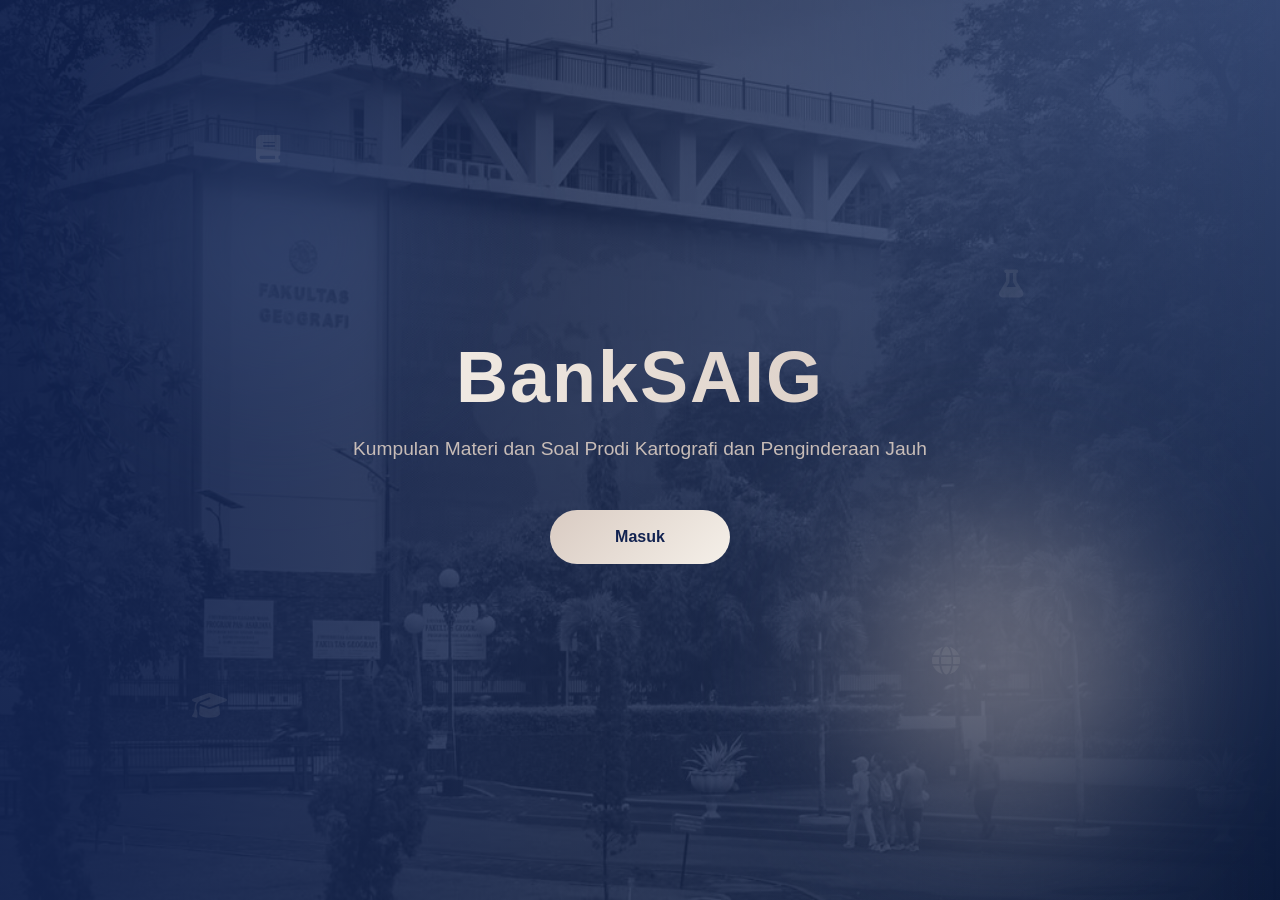
<file: index.html>
<!DOCTYPE html>
<html lang="en">
<head>
<meta charset="UTF-8">
<meta name="viewport" content="width=device-width, initial-scale=1.0">
<title>BankSAIG</title>
<link rel="stylesheet" href="https://cdnjs.cloudflare.com/ajax/libs/font-awesome/6.4.0/css/all.min.css">

<style>
:root{
  --dark:  #112250;
  --mid:   #3c507d;
  --light: #f5f0e9;
  --soft:  #d9cbc2;

  --text-main: #d9cbc2;
  --text-dim:  #f5f0e9;
}

*{margin:0;padding:0;box-sizing:border-box;}

body{
    min-height:100vh;
    display:flex;
    justify-content:center;
    align-items:center;
    font-family:'Segoe UI',sans-serif;

    /* FIX RESPONSIVE */
    overflow-x:hidden;
    overflow-y:auto;

    color:var(--text-main);
    position:relative;
    padding:clamp(20px,5vw,60px);

    background: linear-gradient(135deg,var(--dark),var(--mid),#0c1a3a);
}

/* FOTO KIRI */
body::before{
    content:"";
    position:absolute;
    inset:0;

    background: url("Foto Geografi.jpg") left center/cover no-repeat;

    mask-image: linear-gradient(to right, black 45%, transparent 100%);
    -webkit-mask-image: linear-gradient(to right, black 45%, transparent 100%);

    filter: grayscale(100%) brightness(60%) contrast(110%);
    opacity:0.5;
    z-index:0;
}

/* OVERLAY */
body::after{
    content:"";
    position:absolute;
    inset:0;

    background: linear-gradient(
        to right,
        rgba(17,34,80,0.85),
        rgba(17,34,80,0.4),
        transparent
    );

    z-index:0;
}

/* BLOBS */
.blob{
    position:absolute;
    width:300px;
    height:300px;
    border-radius:50%;
    filter:blur(80px);
    opacity:0.4;
    animation:move 12s infinite alternate ease-in-out;
    z-index:1;
}

.blob1{background:var(--mid); top:10%; left:10%;}
.blob2{background:var(--soft); bottom:10%; right:10%; animation-delay:3s;}

@keyframes move{
    from{transform:translate(0,0);} 
    to{transform:translate(40px,-60px);} 
}

/* ICON */
.icon{
    position:absolute;
    font-size:clamp(18px,3vw,28px);
    opacity:0.08;
    color:var(--light);
    animation:float 10s infinite ease-in-out;
    z-index:1;
}

@keyframes float{
    0%,100%{transform:translateY(0);} 
    50%{transform:translateY(-30px);} 
}

/* MAIN */
.landing{
    text-align:center;
    z-index:2;
    animation:fadeUp 1s ease;
    max-width:600px;
}

@keyframes fadeUp{
    from{opacity:0; transform:translateY(40px);} 
    to{opacity:1; transform:translateY(0);} 
}

/* TITLE */
h1{
    font-size:clamp(2.2rem,6vw,4.5rem);
    font-weight:800;
    letter-spacing:2px;
    background:linear-gradient(90deg,var(--text-dim),var(--soft));
    background-clip: text;
    -webkit-background-clip: text;
    color: transparent;
    margin-bottom:20px;
}

/* TEXT */
p{
    font-size:clamp(0.95rem,2.5vw,1.2rem);
    opacity:0.9;
    margin-bottom:clamp(25px,5vw,50px);
    color:var(--text-main);
}

/* BUTTON */
.btn{
    position:relative;
    padding:clamp(14px,2.5vw,18px) clamp(40px,6vw,65px);
    border-radius:50px;
    border:none;
    background:linear-gradient(135deg,var(--soft),var(--light));
    color:var(--dark);
    font-weight:700;
    font-size:clamp(0.9rem,2vw,1rem);
    cursor:pointer;
    overflow:hidden;
    transition:.3s;
}

/* SHINE */
.btn::before{
    content:"";
    position:absolute;
    inset:0;
    background:linear-gradient(120deg,transparent,rgba(255,255,255,0.7),transparent);
    transform:translateX(-100%);
}

.btn:hover::before{
    transform:translateX(100%);
    transition:.6s;
}

.btn:hover{
    transform:scale(1.05);
    box-shadow:0 20px 60px rgba(17,34,80,0.5);
}

/* RIPPLE */
.btn:active::after{
    content:"";
    position:absolute;
    width:10px;
    height:10px;
    background:white;
    border-radius:50%;
    animation:ripple .6s linear;
}

@keyframes ripple{
    to{transform:scale(25); opacity:0;} 
}

/* MOBILE TWEAK */
@media(max-width:600px){
    body{
        align-items:flex-start;
    }

    body::before{
        mask-image: linear-gradient(to bottom, black 40%, transparent 100%);
        -webkit-mask-image: linear-gradient(to bottom, black 40%, transparent 100%);
    }

    body::after{
        background: linear-gradient(
            to bottom,
            rgba(17,34,80,0.9),
            rgba(17,34,80,0.4),
            transparent
        );
    }
}
</style>
</head>

<body>

<div class="blob blob1"></div>
<div class="blob blob2"></div>

<i class="icon fas fa-book" style="top:15%;left:20%"></i>
<i class="icon fas fa-graduation-cap" style="bottom:20%;left:15%"></i>
<i class="icon fas fa-flask" style="top:30%;right:20%"></i>
<i class="icon fas fa-globe" style="bottom:25%;right:25%"></i>

<div class="landing">
    <h1>BankSAIG</h1>
    <p>Kumpulan Materi dan Soal Prodi Kartografi dan Penginderaan Jauh</p>
    <button class="btn" onclick="enterHub()">Masuk</button>
</div>

<script>
function enterHub(){
    document.body.style.opacity="0";
    document.body.style.transform="scale(1.08)";
    document.body.style.transition="0.6s";
    setTimeout(()=>{
        window.location.href='landing.html';
    },600);
}
</script>

</body>
</html>
</file>
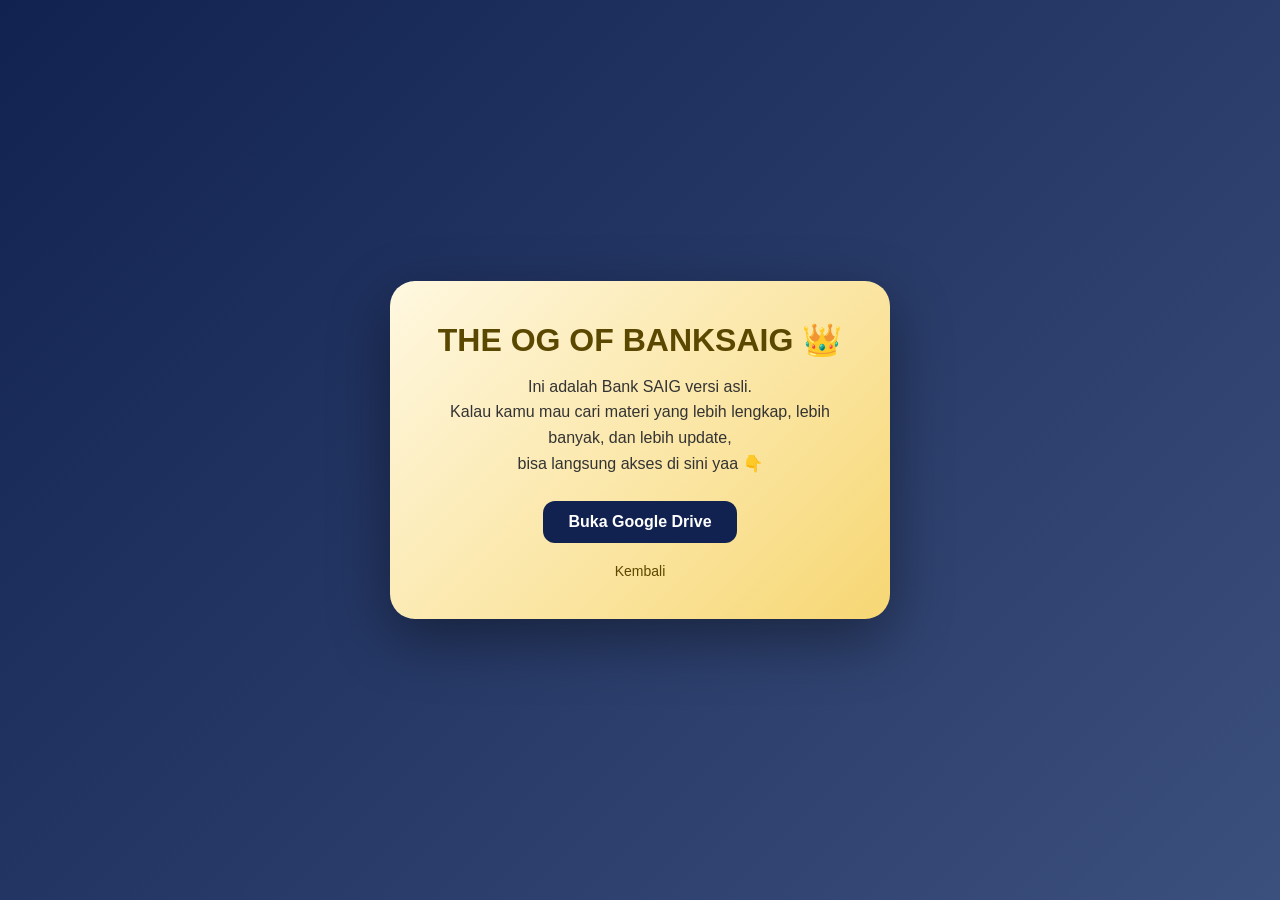
<file: banksaigasli.html>
<!DOCTYPE html>
<html lang="en">
<head>
<meta charset="UTF-8">
<meta name="viewport" content="width=device-width, initial-scale=1.0">
<title>THE OG OF BANKSAIG</title>

<style>
:root{
    --dark:#112250;
    --mid:#3c507d;
    --light:#f5f0e9;
    --gold:#f7d774;
}

*{
    margin:0;
    padding:0;
    box-sizing:border-box;
}

body{
    font-family:'Segoe UI',sans-serif;
    min-height:100vh;
    display:flex;
    justify-content:center;
    align-items:center;
    background:linear-gradient(135deg,var(--dark),var(--mid));
    color:white;
    padding:20px;
}

/* CARD UTAMA */
.box{
    background:linear-gradient(135deg,#fff8e1,var(--gold));
    color:#333;
    padding:40px;
    border-radius:25px;
    max-width:500px;
    width:100%;
    text-align:center;
    box-shadow:0 20px 60px rgba(0,0,0,0.4);
    animation:fade .5s ease;
}

/* TITLE */
.box h1{
    margin-bottom:15px;
    color:#5a4700;
}

/* TEXT */
.box p{
    margin-bottom:25px;
    line-height:1.6;
}

/* BUTTON DRIVE */
.btn{
    display:inline-block;
    padding:12px 25px;
    border-radius:12px;
    background:#112250;
    color:white;
    text-decoration:none;
    font-weight:bold;
    transition:.3s;
}

.btn:hover{
    background:#3c507d;
}

/* BACK BUTTON */
.back{
    margin-top:20px;
    display:block;
    color:#5a4700;
    text-decoration:none;
    font-size:14px;
}

/* ANIMASI */
@keyframes fade{
    from{opacity:0; transform:translateY(20px);}
    to{opacity:1; transform:translateY(0);}
}
</style>
</head>

<body>

<div class="box">
    <h1>THE OG OF BANKSAIG 👑</h1>

    <p>
        Ini adalah Bank SAIG versi asli.<br>
        Kalau kamu mau cari materi yang lebih lengkap,
        lebih banyak, dan lebih update,<br>
        bisa langsung akses di sini yaa 👇
    </p>

    <!-- GANTI LINK INI -->
    <a href="https://drive.google.com/drive/u/0/folders/1xxJqObq6EZw2gKmroALLJYIMmyB8XG1_" target="_blank" class="btn">
        Buka Google Drive
    </a>

    <a href="index.html" class="back"> Kembali</a>
</div>

</body>
</html>
</file>
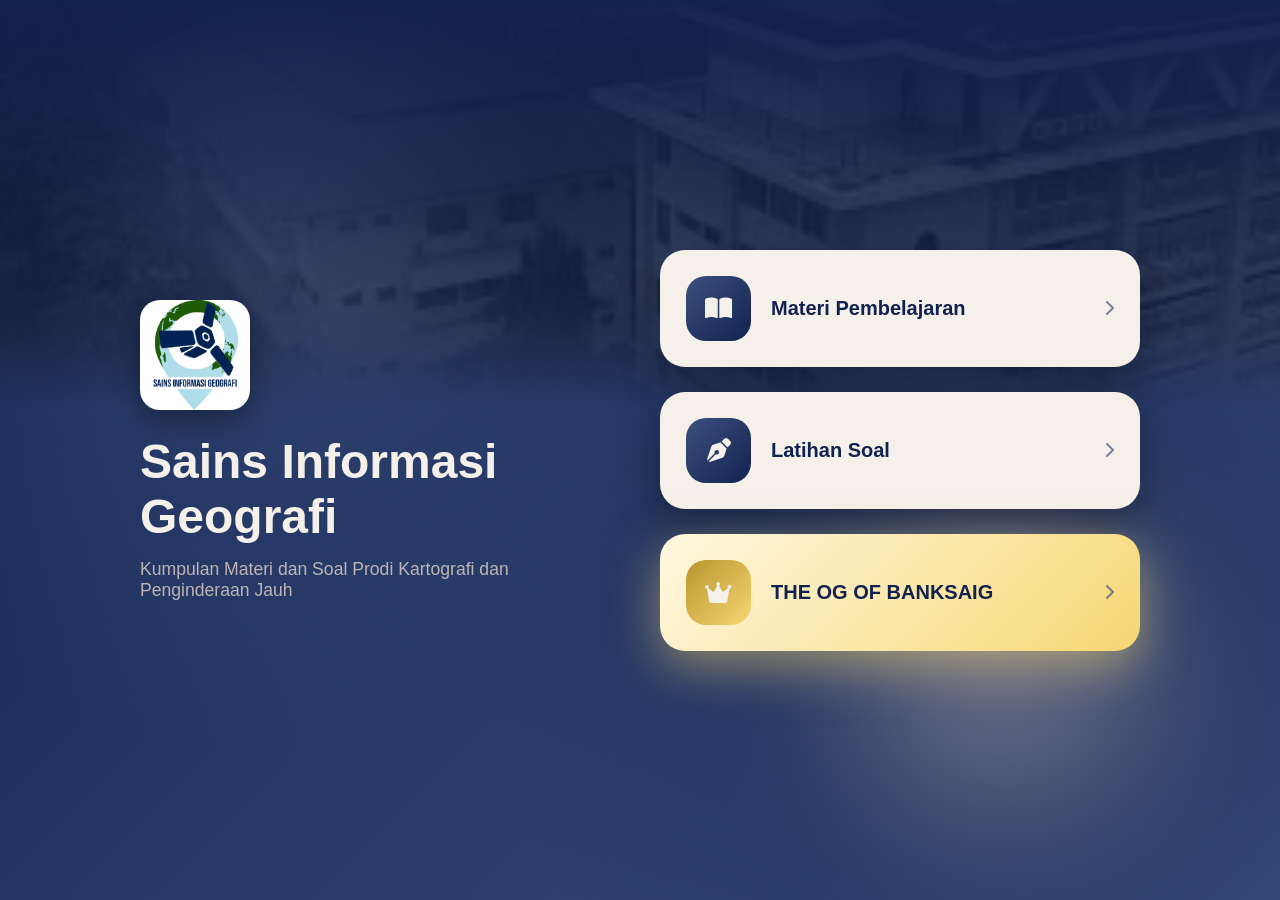
<file: landing.html>
<!DOCTYPE html>
<html lang="en">
<head>
<meta charset="UTF-8">
<meta name="viewport" content="width=device-width, initial-scale=1.0">
<title>Sains Informasi Geografi</title>

<link rel="stylesheet" href="https://cdnjs.cloudflare.com/ajax/libs/font-awesome/6.4.0/css/all.min.css">

<style>
:root{
  --dark:  #112250;
  --mid:   #3c507d;
  --light: #f5f0e9;
  --soft:  #d9cbc2;
  --gold:  #f7d774;
  --text-main: #d9cbc2;
  --text-dim:  #f5f0e9;
}

*{
  margin:0;
  padding:0;
  box-sizing:border-box;
}

body{
    font-family:'Segoe UI',sans-serif;
    min-height:100vh;
    display:flex;
    justify-content:center;
    align-items:center;
    overflow-x:hidden;
    overflow-y:auto;
    color:var(--text-main);
    position:relative;
    padding:clamp(20px,5vw,60px);

    background:
        radial-gradient(circle at 20% 30%, rgba(60,80,125,0.5), transparent 40%),
        radial-gradient(circle at 80% 70%, rgba(17,34,80,0.6), transparent 45%),
        linear-gradient(135deg,var(--dark),var(--mid));
}

/* FOTO */
body::before{
    content:"";
    position:absolute;
    top:0;
    left:0;
    width:100%;
    height:45%;
    background: url("slide kedua.jpg") top center/cover no-repeat;
    mask-image: linear-gradient(to bottom, black 70%, transparent 100%);
    -webkit-mask-image: linear-gradient(to bottom, black 70%, transparent 100%);
    filter: grayscale(100%) contrast(110%) brightness(60%);
    opacity:0.5;
    z-index:0;
}

/* OVERLAY */
body::after{
    content:"";
    position:absolute;
    top:0;
    left:0;
    width:100%;
    height:45%;
    background: linear-gradient(to bottom, rgba(17,34,80,0.9), rgba(17,34,80,0.5), transparent);
    z-index:0;
}

/* BLOBS */
.blob{
    position:absolute;
    width:300px;
    height:300px;
    border-radius:50%;
    filter:blur(80px);
    opacity:0.4;
    animation:move 12s infinite alternate ease-in-out;
    z-index:1;
}
.blob1{background:var(--mid); top:10%; left:10%;}
.blob2{background:var(--soft); bottom:10%; right:10%; animation-delay:3s;}

@keyframes move{
    from{transform:translate(0,0);} 
    to{transform:translate(40px,-60px);} 
}

/* CONTAINER */
.container{
    width:100%;
    max-width:1000px;
    display:grid;
    grid-template-columns:repeat(auto-fit,minmax(280px,1fr));
    gap:clamp(20px,4vw,40px);
    align-items:center;
    z-index:2;
}

/* LEFT */
.left{text-align:left;}

.logo{
    width:clamp(70px,10vw,110px);
    height:clamp(70px,10vw,110px);
    object-fit:contain;
    border-radius:20px;
    margin-bottom:20px;
    box-shadow:0 10px 30px rgba(0,0,0,0.4);
    background:white;
}

.left h1{
    font-size:clamp(1.8rem,4vw,3rem);
    font-weight:800;
    margin-bottom:15px;
    color:var(--text-dim);
}

.left p{
    font-size:clamp(0.9rem,2.5vw,1.1rem);
    opacity:0.85;
}

/* RIGHT */
.right{
    display:flex;
    flex-direction:column;
    gap:clamp(15px,3vw,25px);
}

/* CARD */
.card{
    display:flex;
    align-items:center;
    gap:clamp(12px,2vw,20px);
    padding:clamp(16px,3vw,26px);
    border-radius:25px;
    background:var(--light);
    box-shadow:0 15px 40px rgba(0,0,0,0.35);
    cursor:pointer;
    transition:.35s;
    position:relative;
    overflow:hidden;
}

.card:hover{
    transform:translateY(-8px) scale(1.03);
}

/* OG CARD SPECIAL */
.og{
    background: linear-gradient(135deg, #fff8e1, #f7d774);
    box-shadow: 0 15px 50px rgba(247,215,116,0.5);
}

.og .icon-box{
    background: linear-gradient(135deg, #b8962e, #f7d774);
}

.og span{
    color:#5a4700;
}

/* SHINE */
.card::before{
    content:"";
    position:absolute;
    top:0;
    left:-100%;
    width:100%;
    height:100%;
    background:linear-gradient(120deg,transparent,rgba(255,255,255,0.6),transparent);
}
.card:hover::before{
    left:100%;
    transition:0.6s;
}

/* ICON */
.icon-box{
    width:clamp(50px,8vw,65px);
    height:clamp(50px,8vw,65px);
    border-radius:20px;
    display:flex;
    align-items:center;
    justify-content:center;
    background:linear-gradient(135deg,var(--mid),var(--dark));
    color:var(--light);
    font-size:clamp(18px,2.5vw,24px);
}

/* TEXT */
.card span{
    font-size:clamp(16px,2.5vw,20px);
    font-weight:700;
    color:var(--dark);
    flex:1;
}

.arrow{
    color:var(--mid);
    opacity:0.7;
}

@media(max-width:600px){
    body{align-items:flex-start;}
    .left{text-align:center;}
}
</style>
</head>

<body>

<div class="blob blob1"></div>
<div class="blob blob2"></div>

<div class="container">

    <div class="left">
        <img src="logosaig.png" class="logo">
        <h1>Sains Informasi Geografi</h1>
        <p>Kumpulan Materi dan Soal Prodi Kartografi dan Penginderaan Jauh</p>
    </div>

    <div class="right">

        <div class="card" onclick="goTo('materi.html')">
            <div class="icon-box"><i class="fas fa-book-open"></i></div>
            <span>Materi Pembelajaran</span>
            <i class="fas fa-chevron-right arrow"></i>
        </div>

        <div class="card" onclick="goTo('soal.html')">
            <div class="icon-box"><i class="fas fa-pen-nib"></i></div>
            <span>Latihan Soal</span>
            <i class="fas fa-chevron-right arrow"></i>
        </div>

        <!-- OG CARD -->
        <div class="card og" onclick="goTo('banksaigasli.html')">
            <div class="icon-box"><i class="fas fa-crown"></i></div>
            <span>THE OG OF BANKSAIG</span>
            <i class="fas fa-chevron-right arrow"></i>
        </div>

    </div>

</div>

<script>
function goTo(page){
    document.body.style.transition = "0.5s";
    document.body.style.opacity = "0";
    document.body.style.transform = "scale(1.05)";
    setTimeout(()=>{
        window.location.href = page;
    },500);
}
</script>

</body>
</html>
</file>
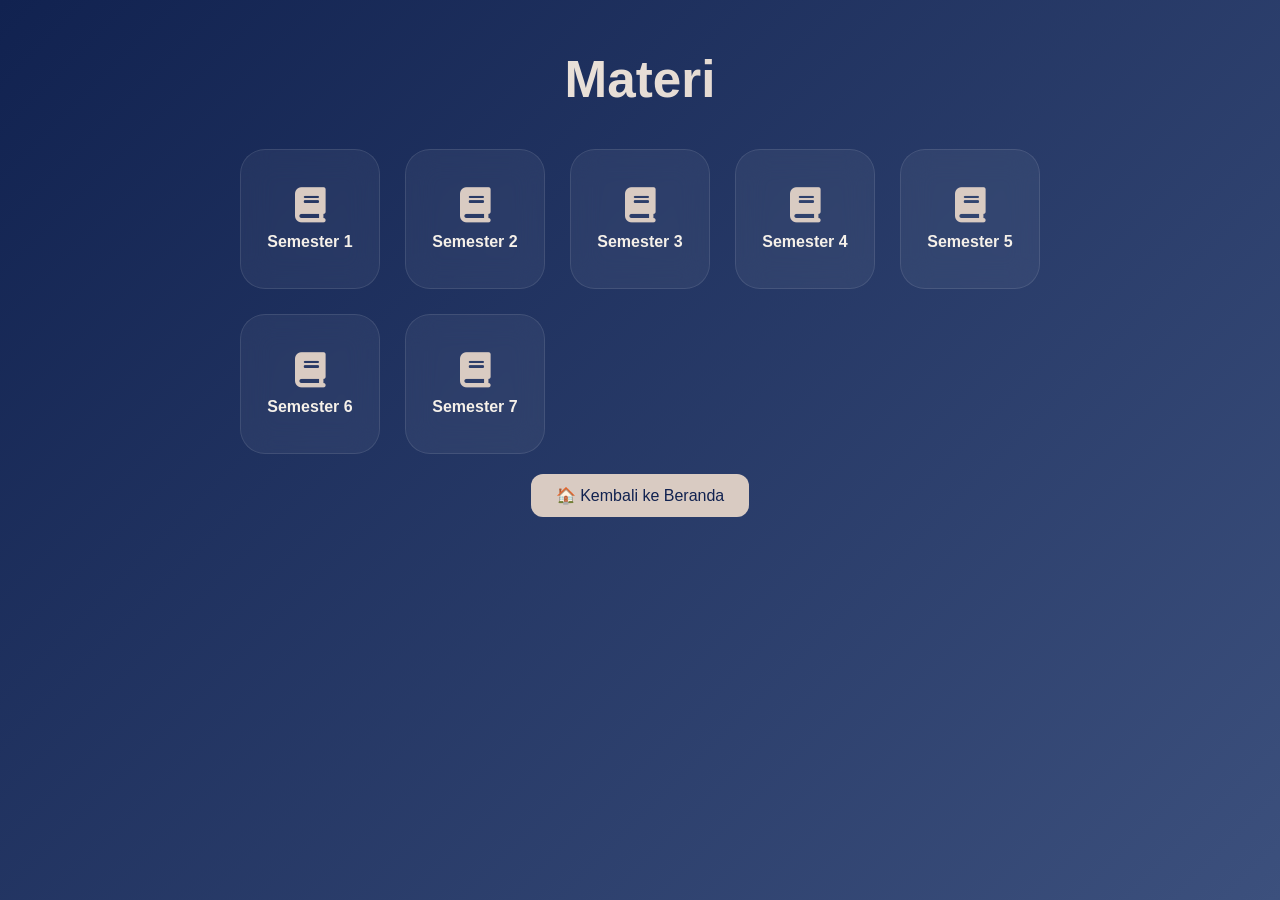
<file: materi.html>
<!DOCTYPE html>
<html lang="en">
<head>
<meta charset="UTF-8">
<meta name="viewport" content="width=device-width, initial-scale=1.0">
<title>Semester</title>

<link rel="stylesheet" href="https://cdnjs.cloudflare.com/ajax/libs/font-awesome/6.4.0/css/all.min.css">
<style> 
:root{
    --dark: #112250;
    --mid: #3c507d;
    --light: #f5f0e9;
    --soft: #d9cbc2;
    --text-main: #d9cbc2;
    --text-dim: #f5f0e9;
}

*{
    margin:0;
    padding:0;
    box-sizing:border-box;
}

body{
    font-family:'Segoe UI',sans-serif;
    background: linear-gradient(135deg,var(--dark),var(--mid));
    color:var(--text-main);

    /* FLEXIBLE */
    min-height:100vh;
    padding:clamp(20px,5vw,50px);
}

/* MAIN */
.main{
    text-align:center;
}

/* TITLE */
h1{
    font-size:clamp(2rem,5vw,3.2rem);
    margin-bottom:clamp(20px,5vw,40px);

    background:linear-gradient(90deg,var(--light),var(--soft));
    background-clip:text;
    -webkit-background-clip:text;
    color:transparent;
}

/* GRID AUTO RESPONSIVE */
.grid{
    display:grid;

    /* INI KUNCI FLEXIBLE */
    grid-template-columns:repeat(auto-fit,minmax(140px,1fr));

    gap:clamp(15px,3vw,25px);
    max-width:800px;
    margin:auto;
}

/* CARD */
.card{
    aspect-ratio:1/1; /* BIKIN KOTAK OTOMATIS */
    border-radius:25px;

    background: rgba(255,255,255,0.05);
    backdrop-filter:blur(15px);
    border:1px solid rgba(255,255,255,0.1);

    display:flex;
    flex-direction:column;
    justify-content:center;
    align-items:center;

    cursor:pointer;
    transition:.3s;
    padding:10px;
}

/* HOVER */
.card:hover{
    transform:translateY(-8px) scale(1.03);
    box-shadow:0 10px 30px rgba(0,0,0,0.4);
    background: rgba(255,255,255,0.08);
}

/* ICON */
.card i{
    font-size:clamp(22px,4vw,35px);
    margin-bottom:10px;
    color:var(--soft);
}

/* TEXT */
.card h3{
    margin:0;
    font-weight:700;
    font-size:clamp(0.85rem,2.5vw,1rem);
    color:var(--text-dim);
    text-align:center;
}

/* BUTTON */
button{
    margin-top:20px;
    padding:clamp(8px,2vw,12px) clamp(16px,4vw,25px);
    border:none;
    border-radius:12px;
    background:var(--soft);
    color:var(--dark);
    cursor:pointer;
    transition:.3s;
    font-size:clamp(0.8rem,2vw,1rem);
}

button:hover{
    background:var(--light);
}

.btn-back{
    display:block;
    margin:clamp(10px,3vw,20px) auto 0;
    padding:clamp(5px,1.5vw,8px) clamp(10px,3vw,16px);
    border-radius:8px;
    background:#112250;
    color:white;
    text-decoration:none;
    font-size:clamp(0.7rem,2vw,0.85rem);
    width:fit-content;
}
/* SECTION */
.section{
    display:none;
    animation:fade .4s ease;
}

@keyframes fade{
    from{opacity:0; transform:translateY(20px);}
    to{opacity:1; transform:translateY(0);}
}

</style>
</head>
</head>

<body>

<div class="main">

<h1>Materi</h1>

<!-- SEMESTER LIST -->
<div id="semesterList" class="grid">

<div class="card" onclick="notReady()"><i class="fas fa-book"></i><h3>Semester 1</h3></div>
<div class="card" onclick="openSemester(2)"><i class="fas fa-book"></i><h3>Semester 2</h3></div>
<div class="card" onclick="notReady()"><i class="fas fa-book"></i><h3>Semester 3</h3></div>
<div class="card" onclick="openSemester(4)"><i class="fas fa-book"></i><h3>Semester 4</h3></div>
<div class="card" onclick="notReady()"><i class="fas fa-book"></i><h3>Semester 5</h3></div>
<div class="card" onclick="notReady()"><i class="fas fa-book"></i><h3>Semester 6</h3></div>
<div class="card" onclick="notReady()"><i class="fas fa-book"></i><h3>Semester 7</h3></div>
</div>
<div> <button id="btnHome" onclick="window.location.href='landing.html'"> 🏠 Kembali ke Beranda</button>

<!-- SEMESTER 2 -->
<div id="semester2" class="section">
<h1>Semester 2</h1>
<div class="grid">

<div class="card" onclick="goLink('https://drive.google.com/drive/folders/14-TGHedJpUNMg3QXxUlCvlUSH_t90_q1?usp=sharing')"><h3>GEOEKO</h3></div>
<div class="card" onclick="goLink('https://drive.google.com/drive/folders/1iGT9FHw1gkkoMhrW_qQRKOTSNeuNLXRD?usp=drive_link')"><h3>GEOTANAH</h3></div>
<div class="card" onclick="goLink('https://drive.google.com/drive/folders/1cNsEk0GQ8p54lR8A4obhgrbKf8Umx1rR?usp=drive_link')"><h3>IUT</h3></div>
<div class="card" onclick="goLink('https://drive.google.com/drive/folders/1hV6m4-_iwP8CbVttzHzYSILy3yCNQr7u?usp=drive_link')"><h3>MATSAIG</h3></div>
<div class="card" onclick="goLink('https://drive.google.com/drive/folders/1wIeoUox68AufPt79uHxcettc0ELZb4ij?usp=drive_link')"><h3>PJDASAR</h3></div>
<div class="card" onclick="goLink('https://drive.google.com/drive/folders/1B1svkj-52f_nTRgrAmRZyWsFR_fBpWvK?usp=drive_link')"><h3>PROPET</h3></div>
<div class="card" onclick="goLink('https://drive.google.com/drive/folders/1L27DcVWK6_nNYdJ9X7XCOuHcu4Q9Zxnz?usp=drive_link')"><h3>SAH</h3></div>
<div class="card" onclick="goLink('https://drive.google.com/drive/folders/1XVXUeDU3Wl1km5a2dOyWrSmf5dSIYrOF?usp=drive_link')"><h3>SIG</h3></div>
</div>
<br>
<button onclick="back()"> Kembali</button>
</div>

<!-- SEMESTER 4 -->
<div id="semester4" class="section">
<h1>Semester 4</h1>
<div class="grid">

<div class="card" onclick="goLink('https://drive.google.com/drive/folders/1lIbzBI2TGavS_u_Yyt7RAP7cnC_4_xz8?usp=drive_link')"><h3>APS</h3></div>
<div class="card" onclick="goLink('https://drive.google.com/drive/folders/1t74BxHFsjWTaF1a6dkUXnOK25Dt26ZAO?usp=drive_link')"><h3>GSP</h3></div>
<div class="card" onclick="goLink('https://drive.google.com/drive/folders/1H1HACHbR8QMHxAiFrS4ugq9G2xKYflVB?usp=drive_link')"><h3>ILWIL</h3></div>
<div class="card" onclick="goLink('https://drive.google.com/drive/folders/1DvingwtC7w_HmYiMBiqQkcAfAFLQ8cLp?usp=drive_link')"><h3>KARTEM</h3></div>
<div class="card" onclick="goLink('https://drive.google.com/drive/folders/1XzTEwXUJKusMBgValSUwCm2RZC30U9Fw?usp=drive_link')"><h3>PEPJ</h3></div>
<div class="card" onclick="goLink('https://drive.google.com/drive/folders/1NEeXUx-31LLDSbE0kspyN5wiw5g_HFBS?usp=drive_link')"><h3>PJSA</h3></div>
<div class="card" onclick="goLink('https://drive.google.com/drive/folders/1d4nH1pBVjj4dgDHM1tfy3Gb91rpTJFdR?usp=drive_link')"><h3>PS</h3></div>
<div class="card" onclick="goLink('https://drive.google.com/drive/folders/1CMZAyGaBWrmsXc-pWvO5-eJwcEOyroAe?usp=drive_link')"><h3>PW ICT</h3></div>

</div>
<br>
<button onclick="back()"> Kembali</button>
</div>

</div>

<script>
function openSemester(num){
    document.getElementById("semesterList").style.display = "none";

    document.getElementById("btnHome").style.display = "none";

    document.querySelectorAll(".section").forEach(sec => {
        sec.style.display = "none";
    });

    document.getElementById("semester"+num).style.display = "block";
}
function back(){
    document.getElementById("semesterList").style.display = "";

    document.getElementById("btnHome").style.display = "block";

    document.querySelectorAll(".section").forEach(sec => {
        sec.style.display = "none";
    });
}

function notReady(){
    alert("Maaf Laman Ini Belum Tersedia");
}

function goLink(link){
    if(link.includes("LINK_")){
        alert("Link Google Drive belum diisi!");
    } else {
        window.open(link, "_blank");
    }
}
</script>

</body>
</html>
</file>
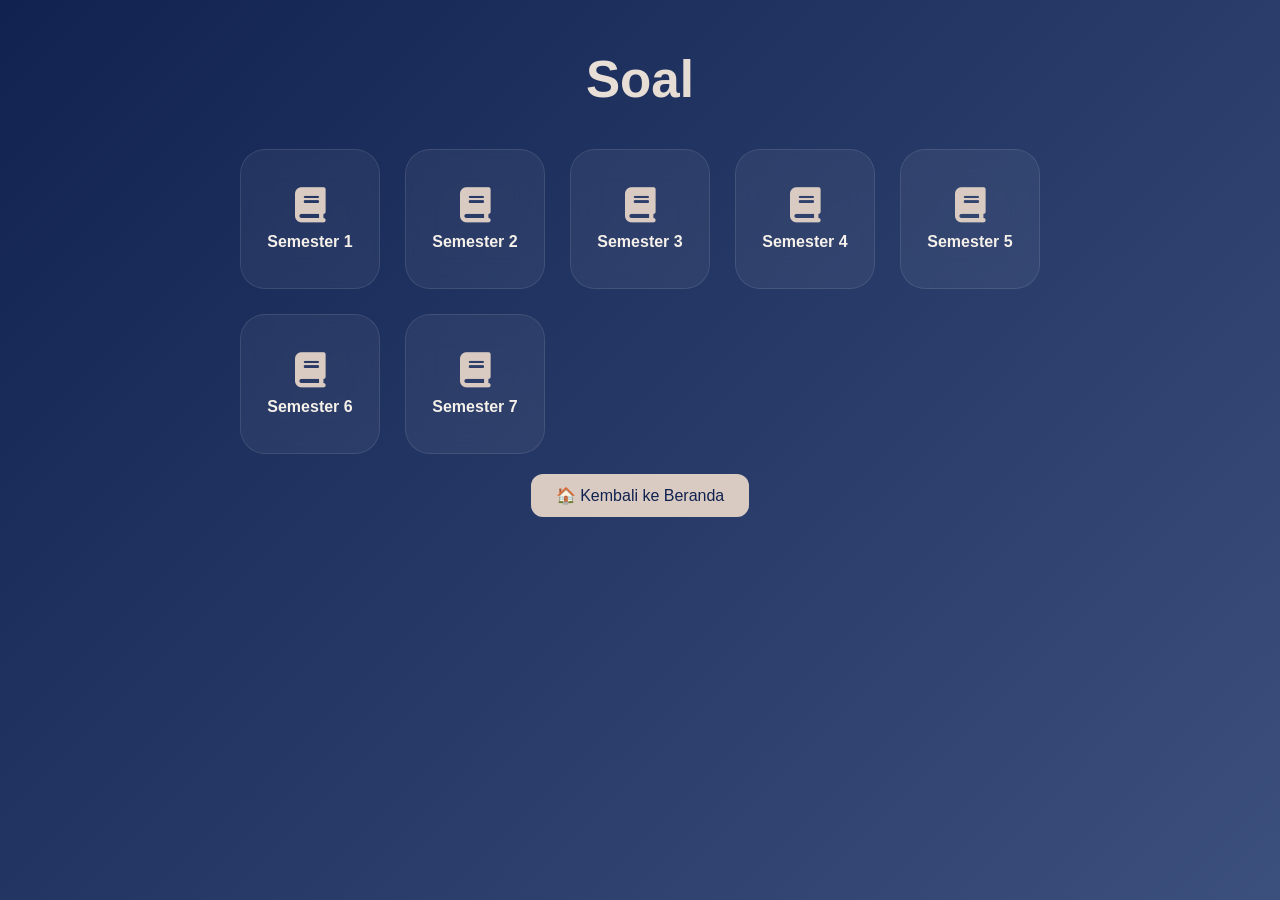
<file: soal.html>
<!DOCTYPE html>
<html lang="en">
<head>
<meta charset="UTF-8">
<meta name="viewport" content="width=device-width, initial-scale=1.0">
<title>Semester</title>

<link rel="stylesheet" href="https://cdnjs.cloudflare.com/ajax/libs/font-awesome/6.4.0/css/all.min.css">
<style> 
:root{
    --dark: #112250;
    --mid: #3c507d;
    --light: #f5f0e9;
    --soft: #d9cbc2;
    --text-main: #d9cbc2;
    --text-dim: #f5f0e9;
}

*{
    margin:0;
    padding:0;
    box-sizing:border-box;
}

body{
    font-family:'Segoe UI',sans-serif;
    background: linear-gradient(135deg,var(--dark),var(--mid));
    color:var(--text-main);

    /* FLEXIBLE */
    min-height:100vh;
    padding:clamp(20px,5vw,50px);
}

/* MAIN */
.main{
    text-align:center;
}

/* TITLE */
h1{
    font-size:clamp(2rem,5vw,3.2rem);
    margin-bottom:clamp(20px,5vw,40px);

    background:linear-gradient(90deg,var(--light),var(--soft));
    background-clip:text;
    -webkit-background-clip:text;
    color:transparent;
}

/* GRID AUTO RESPONSIVE */
.grid{
    display:grid;

    /* INI KUNCI FLEXIBLE */
    grid-template-columns:repeat(auto-fit,minmax(140px,1fr));

    gap:clamp(15px,3vw,25px);
    max-width:800px;
    margin:auto;
}

/* CARD */
.card{
    aspect-ratio:1/1; /* BIKIN KOTAK OTOMATIS */
    border-radius:25px;

    background: rgba(255,255,255,0.05);
    backdrop-filter:blur(15px);
    border:1px solid rgba(255,255,255,0.1);

    display:flex;
    flex-direction:column;
    justify-content:center;
    align-items:center;

    cursor:pointer;
    transition:.3s;
    padding:10px;
}

/* HOVER */
.card:hover{
    transform:translateY(-8px) scale(1.03);
    box-shadow:0 10px 30px rgba(0,0,0,0.4);
    background: rgba(255,255,255,0.08);
}

/* ICON */
.card i{
    font-size:clamp(22px,4vw,35px);
    margin-bottom:10px;
    color:var(--soft);
}

/* TEXT */
.card h3{
    margin:0;
    font-weight:700;
    font-size:clamp(0.85rem,2.5vw,1rem);
    color:var(--text-dim);
    text-align:center;
}

/* BUTTON */
button{
    margin-top:20px;
    padding:clamp(8px,2vw,12px) clamp(16px,4vw,25px);
    border:none;
    border-radius:12px;
    background:var(--soft);
    color:var(--dark);
    cursor:pointer;
    transition:.3s;
    font-size:clamp(0.8rem,2vw,1rem);
}

button:hover{
    background:var(--light);
}

.btn-back{
    display:block;
    margin:clamp(10px,3vw,20px) auto 0;
    padding:clamp(5px,1.5vw,8px) clamp(10px,3vw,16px);
    border-radius:8px;
    background:#112250;
    color:white;
    text-decoration:none;
    font-size:clamp(0.7rem,2vw,0.85rem);
    width:fit-content;
}
/* SECTION */
.section{
    display:none;
    animation:fade .4s ease;
}

@keyframes fade{
    from{opacity:0; transform:translateY(20px);}
    to{opacity:1; transform:translateY(0);}
}

</style>
</head>
</head>

<body>

<div class="main">

<h1>Soal</h1>

<!-- SEMESTER LIST -->
<div id="semesterList" class="grid">

<div class="card" onclick="notReady()"><i class="fas fa-book"></i><h3>Semester 1</h3></div>
<div class="card" onclick="openSemester(2)"><i class="fas fa-book"></i><h3>Semester 2</h3></div>
<div class="card" onclick="notReady()"><i class="fas fa-book"></i><h3>Semester 3</h3></div>
<div class="card" onclick="openSemester(4)"><i class="fas fa-book"></i><h3>Semester 4</h3></div>
<div class="card" onclick="notReady()"><i class="fas fa-book"></i><h3>Semester 5</h3></div>
<div class="card" onclick="notReady()"><i class="fas fa-book"></i><h3>Semester 6</h3></div>
<div class="card" onclick="notReady()"><i class="fas fa-book"></i><h3>Semester 7</h3></div>
</div>
<div> <button id="btnHome" onclick="window.location.href='landing.html'"> 🏠 Kembali ke Beranda</button>

<!-- SEMESTER 2 -->
<div id="semester2" class="section">
<h1>Semester 2</h1>
<div class="grid">

<div class="card" onclick="goLink('https://drive.google.com/drive/folders/1pOnCMvfjUUAXwKYYvQNaXt7oVaa3dLov?usp=drive_link')"><h3>GEOEKO</h3></div>
<div class="card" onclick="goLink('https://drive.google.com/drive/folders/1uxd0n1yzxzswrIcNnyxDRfIChXxVSedM?usp=drive_link')"><h3>GEOTANAH</h3></div>
<div class="card" onclick="goLink('https://drive.google.com/drive/folders/1NyvDdnKfhrVuETOHxk6Md957nwnYlNOV?usp=drive_link')"><h3>IUT</h3></div>
<div class="card" onclick="goLink('https://drive.google.com/drive/folders/1WX-fTGnuv3_ZBbTNYcglOFrbx3z3r4bS?usp=drive_link')"><h3>MATSAIG</h3></div>
<div class="card" onclick="goLink('https://drive.google.com/drive/folders/1TYVg153UjpzLOH_KHhAQoxaDk8-u9ISx?usp=drive_link')"><h3>PJDASAR</h3></div>
<div class="card" onclick="goLink('https://drive.google.com/drive/folders/1h3XV9yU-kwonZ6YZTtKr0yQ4USq-Odv1?usp=drive_link')"><h3>PROPET</h3></div>
<div class="card" onclick="goLink('https://drive.google.com/drive/folders/1DL7orhikFNcAK4R5-PZi_vU_7qnuob-H?usp=drive_link')"><h3>SAH</h3></div>
<div class="card" onclick="goLink('https://drive.google.com/drive/folders/1_6eDhJ4rWT0_20rDibv66fyj_wfdmTxw?usp=drive_link')"><h3>SIG</h3></div>

</div>
<br>
<button onclick="back()"> Kembali</button>
</div>

<!-- SEMESTER 4 -->
<div id="semester4" class="section">
<h1>Semester 4</h1>
<div class="grid">

<div class="card" onclick="goLink('https://drive.google.com/drive/folders/1PP6Ms3V-tAU2zeQxeH0RI4HEU7o-OH88?usp=drive_link')"><h3>APS</h3></div>
<div class="card" onclick="goLink('https://drive.google.com/drive/folders/1EXXgFf__KNsvgqcE30YaApYtYxMMdCFd?usp=drive_link')"><h3>GSP</h3></div>
<div class="card" onclick="goLink('https://drive.google.com/drive/folders/1zAnriGtH7PtjCH-At2gRRi1JkmTbAt75?usp=drive_link')"><h3>ILWIL</h3></div>
<div class="card" onclick="goLink('https://drive.google.com/drive/folders/168uK8Uus6ID2R_R0DNyzg02ugNqzH2Gm?usp=drive_link')"><h3>KARTEM</h3></div>
<div class="card" onclick="goLink('https://drive.google.com/drive/folders/1WoNCcPcHpOlWbacmNLOfHViK9_I-1vwc?usp=drive_link')"><h3>PEPJ</h3></div>
<div class="card" onclick="goLink('https://drive.google.com/drive/folders/1YXg_RL4yS5ukKNhmyfsVKMeRuVjpOUpl?usp=drive_link')"><h3>PJSA</h3></div>
<div class="card" onclick="goLink('https://drive.google.com/drive/folders/1AgZZ4PLSq6-5ugYJ06wFiGOibMnksGS5?usp=drive_link')"><h3>PS</h3></div>
<div class="card" onclick="goLink('https://drive.google.com/drive/folders/1Lsq0w6m9LSZCCkWjSIAiNLF5D7cn-8g5?usp=drive_link')"><h3>PW ICT</h3></div>


</div>
<br>
<button onclick="back()"> Kembali</button>
</div>

</div>

<script>
function openSemester(num){
    document.getElementById("semesterList").style.display = "none";

    document.getElementById("btnHome").style.display = "none";

    document.querySelectorAll(".section").forEach(sec => {
        sec.style.display = "none";
    });

    document.getElementById("semester"+num).style.display = "block";
}
function back(){
    document.getElementById("semesterList").style.display = "";

    document.getElementById("btnHome").style.display = "block";

    document.querySelectorAll(".section").forEach(sec => {
        sec.style.display = "none";
    });
}

function notReady(){
    alert("Maaf Laman Ini Belum Tersedia");
}

function goLink(link){
    if(link.includes("LINK_")){
        alert("Link Google Drive belum diisi!");
    } else {
        window.open(link, "_blank");
    }
}
</script>

</body>
</html>
</file>
